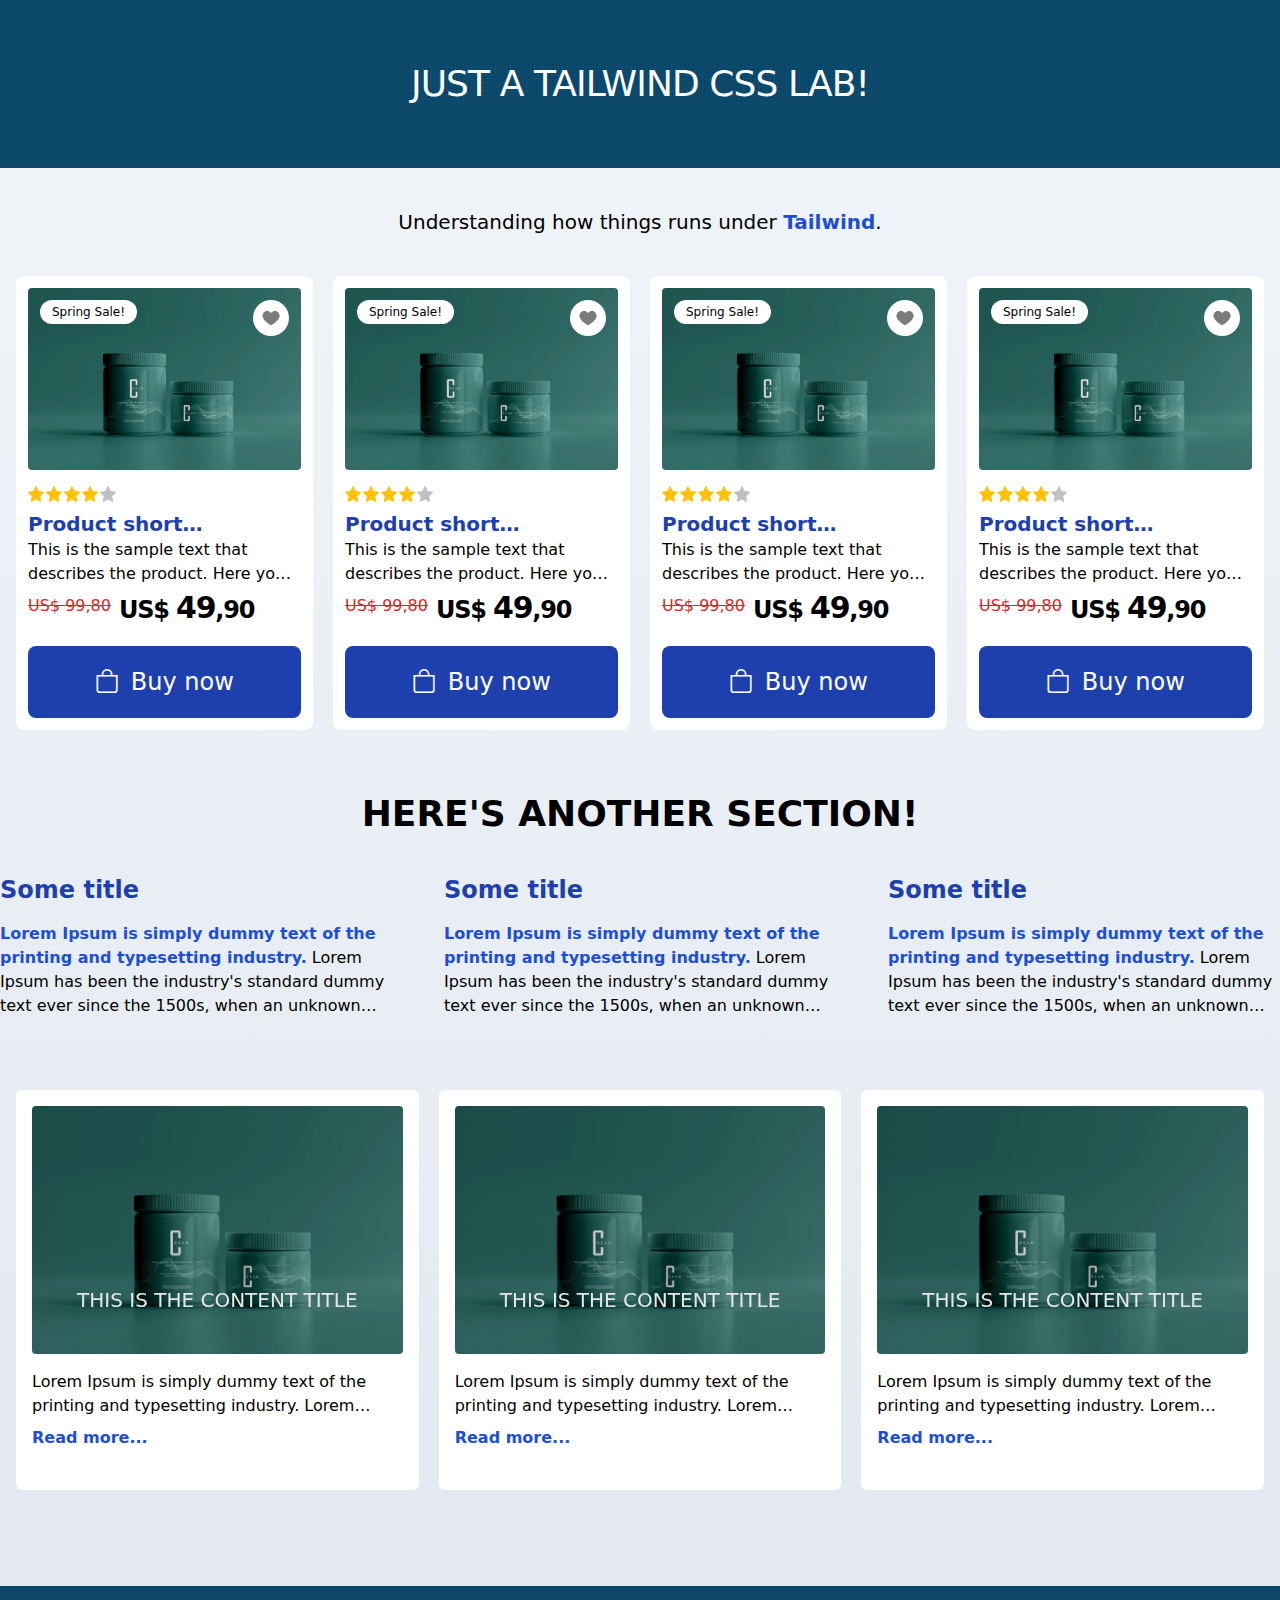
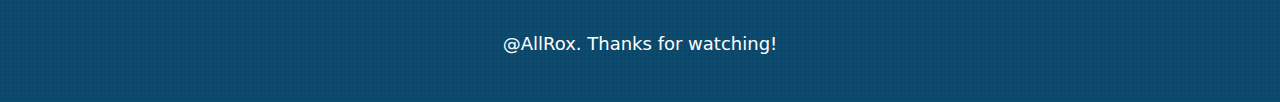
<file: index.html>
<!doctype html>
<html>
<head>
  <meta charset="UTF-8">
  <title>
    @AllRox - Just a Tailwind CSS Lab!
  </title>
  <meta name="author" content="AllRox">
  <meta name="description" content="Just an initial Tailwind CSS study">
  <meta name="keywords" content="Tailwind CSS, CSS">
  <meta name="viewport" content="width=device-width, initial-scale=1.0">
  <meta property="og:image" content="https://lab.allrox.com.br/tailwind/og-image.webp"/>
  <link href="./src/output.css" rel="stylesheet">
  <link rel="stylesheet" href="https://cdn.jsdelivr.net/npm/bootstrap-icons@1.11.3/font/bootstrap-icons.min.css">
</head>
<body class="bg-gradient-to-b from-slate-100 to-slate-200 h-full">

  <header>
      
    <div class="w-screen bg-sky-900 py-16 px-10 bg-[url('/src/img/bg-texture.webp')] bg-auto">
      <h1 class="text-white font-medium text-4xl text-center uppercase tracking-tight">
        Just a Tailwind CSS Lab!
      </h1>
    </div>
    <div class="mx-2 py-10">
      <p class="text-xl text-center">Understanding how things runs under <span class="font-bold">Tailwind</span>.</p>
    </div> 
  </header>

  <section id="product-cards" class="mx-4">
    <div class="container grid grid-cols md:grid-cols-2 lg:grid-cols-4 gap-5 mx-auto">

      <div class="product-card group">
        <div class="card-image-container">
          <img class="card-image" src="./src/img/sample-image.webp" alt="">
          <div class="badge">Spring Sale!</div>
          <img class="favorite-icon disabled" src="./src/img/heart.webp" alt="">
          <!-- <div class="bag-icon" src="" alt=""></div> -->
        </div>
        <div class="star-rating">
          <img src="./src/img/rating-star.webp" alt="1 star">
          <img src="./src/img/rating-star.webp" alt="2 stars">
          <img src="./src/img/rating-star.webp" alt="3 stars">
          <img src="./src/img/rating-star.webp" alt="4 stars">
          <img class="disabled" src="./src/img/rating-star.webp" alt="5 stars">
        </div>
        <p class="card-title">Product short description</p>
        <p class="card-description">This is the sample text that describes the product. Here you can add some valuable information for your customer.</p>
        <div class="pricing-container">
          <p class="old-price">US$ 99,80</p>
          <p class="pricing">US$ <span>49</span>,90</p>
        </div>
        <button class="primary-button"><i class="bi bi-bag"></i> Buy now</button>
      </div>

      <div class="product-card group">
        <div class="card-image-container ">
          <img class="card-image" src="./src/img/sample-image.webp" alt="">
          <div class="badge">Spring Sale!</div>
          <img class="favorite-icon disabled" src="./src/img/heart.webp" alt="">
          <!-- <div class="bag-icon" src="" alt=""></div> -->
        </div>
        <div class="star-rating">
          <img src="./src/img/rating-star.webp" alt="1 star">
          <img src="./src/img/rating-star.webp" alt="2 stars">
          <img src="./src/img/rating-star.webp" alt="3 stars">
          <img src="./src/img/rating-star.webp" alt="4 stars">
          <img class="disabled" src="./src/img/rating-star.webp" alt="5 stars">
        </div>
        <p class="card-title">Product short description</p>
        <p class="card-description">This is the sample text that describes the product. Here you can add some valuable information for your customer.</p>
        <div class="pricing-container">
          <p class="old-price">US$ 99,80</p>
          <p class="pricing">US$ <span>49</span>,90</p>
        </div>
        <button class="primary-button"><i class="bi bi-bag"></i> Buy now</button>
      </div>

      <div class="product-card group">
        <div class="card-image-container">
          <img class="card-image" src="./src/img/sample-image.webp" alt="">
          <div class="badge">Spring Sale!</div>
          <img class="favorite-icon disabled" src="./src/img/heart.webp" alt="">
          <!-- <div class="bag-icon" src="" alt=""></div> -->
        </div>
        <div class="star-rating">
          <img src="./src/img/rating-star.webp" alt="1 star">
          <img src="./src/img/rating-star.webp" alt="2 stars">
          <img src="./src/img/rating-star.webp" alt="3 stars">
          <img src="./src/img/rating-star.webp" alt="4 stars">
          <img class="disabled" src="./src/img/rating-star.webp" alt="5 stars">
        </div>
        <p class="card-title">Product short description</p>
        <p class="card-description">This is the sample text that describes the product. Here you can add some valuable information for your customer.</p>
        <div class="pricing-container">
          <p class="old-price">US$ 99,80</p>
          <p class="pricing">US$ <span>49</span>,90</p>
        </div>
        <button class="primary-button"><i class="bi bi-bag"></i> Buy now</button>
      </div>

      <div class="product-card group">
        <div class="card-image-container">
          <img class="card-image " src="./src/img/sample-image.webp" alt="">
          <div class="badge">Spring Sale!</div>
          <img class="favorite-icon disabled" src="./src/img/heart.webp" alt="">
          <!-- <div class="bag-icon" src="" alt=""></div> -->
        </div>
        <div class="star-rating">
          <img src="./src/img/rating-star.webp" alt="1 star">
          <img src="./src/img/rating-star.webp" alt="2 stars">
          <img src="./src/img/rating-star.webp" alt="3 stars">
          <img src="./src/img/rating-star.webp" alt="4 stars">
          <img class="disabled" src="./src/img/rating-star.webp" alt="5 stars">
        </div>
        <p class="card-title">Product short description</p>
        <p class="card-description">This is the sample text that describes the product. Here you can add some valuable information for your customer.</p>
        <div class="pricing-container">
          <p class="old-price">US$ 99,80</p>
          <p class="pricing">US$ <span>49</span>,90</p>
        </div>
        <button class="primary-button"><i class="bi bi-bag"></i> Buy now</button>
      </div>

    </div>
  </section>

  <section id="lorem-ipsum" class="container lg mx-auto mt-14 mb-10">
    <div>
      <h2 class="text-4xl text-center uppercase mt-16 mb-10 font-semibold">Here's another section!</h2>
    </div>
    <div class="flex flex-col mx-5 lg:flex-row lg:mx-auto lg:space-x-8 lg:space-y-0 gap-5">
      <div>
        <h3>Some title</h3>
        <p class="excerpt-lg"><span class="font-bold">Lorem Ipsum is simply dummy text of the printing and typesetting industry.</span> Lorem Ipsum has been the industry's standard dummy text ever since the 1500s, when an unknown printer took a galley of type and scrambled it to make a type specimen book. It has survived not only five centuries, but also the leap into electronic typesetting, remaining essentially unchanged. It was popularised in the 1960s with the release of Letraset sheets containing Lorem Ipsum passages, and more recently with desktop publishing software like Aldus PageMaker including versions of Lorem Ipsum.</p>
      </div>

      <div>
        <h3>Some title</h3>
        <p class="excerpt-lg"><span class="font-bold">Lorem Ipsum is simply dummy text of the printing and typesetting industry.</span> Lorem Ipsum has been the industry's standard dummy text ever since the 1500s, when an unknown printer took a galley of type and scrambled it to make a type specimen book. It has survived not only five centuries, but also the leap into electronic typesetting, remaining essentially unchanged. It was popularised in the 1960s with the release of Letraset sheets containing Lorem Ipsum passages, and more recently with desktop publishing software like Aldus PageMaker including versions of Lorem Ipsum.</p>
      </div>

      <div>
        <h3>Some title</h3>
        <p class="excerpt-lg"><span class="font-bold">Lorem Ipsum is simply dummy text of the printing and typesetting industry.</span> Lorem Ipsum has been the industry's standard dummy text ever since the 1500s, when an unknown printer took a galley of type and scrambled it to make a type specimen book. It has survived not only five centuries, but also the leap into electronic typesetting, remaining essentially unchanged. It was popularised in the 1960s with the release of Letraset sheets containing Lorem Ipsum passages, and more recently with desktop publishing software like Aldus PageMaker including versions of Lorem Ipsum.</p>
      </div>
    </div>
  </section>

  <section id="content" class="mx-4">
    <div class="container grid grid-cols md:grid-cols-2 lg:grid-cols-3 gap-5 mx-auto pt-8 pb-24">

      <div class="content-card group">
        <div class="content-card-image">
          <img class="card-image" src="./src/img/sample-image.webp" alt="">
          <p class="content-title">This is the content title</p>
        </div>
        <p class="excerpt-md">Lorem Ipsum is simply dummy text of the printing and typesetting industry. Lorem Ipsum has been the industry's standard dummy text ever since the 1500s, when an unknown printer took a galley of type and scrambled it to make a type specimen book. It has survived not only five centuries, but also the leap into electronic typesetting, remaining essentially unchanged. </p>
        <p class="card-link">Read more...</p>
        
      </div>

      <div class="content-card group">
        <div class="content-card-image">
          <img class="card-image" src="./src/img/sample-image.webp" alt="">
          <p class="content-title">This is the content title</p>
        </div>
        <p class="excerpt-md">Lorem Ipsum is simply dummy text of the printing and typesetting industry. Lorem Ipsum has been the industry's standard dummy text ever since the 1500s, when an unknown printer took a galley of type and scrambled it to make a type specimen book. It has survived not only five centuries, but also the leap into electronic typesetting, remaining essentially unchanged.</p>
        <p class="card-link">Read more...</p>
      </div>

      <div class="content-card group">
        <div class="content-card-image">
          <img class="card-image" src="./src/img/sample-image.webp" alt="">
          <p class="content-title">This is the content title</p>
        </div>
        <p class="excerpt-md">Lorem Ipsum is simply dummy text of the printing and typesetting industry. Lorem Ipsum has been the industry's standard dummy text ever since the 1500s, when an unknown printer took a galley of type and scrambled it to make a type specimen book. It has survived not only five centuries, but also the leap into electronic typesetting, remaining essentially unchanged.</p>
        <p class="card-link">Read more...</p>
      </div>

    </div>

  </section>

  <footer class="w-screen bg-sky-900 py-11 px-10 bg-[url('/src/img/bg-texture.webp')]  bg-auto">
    <p class="text-center text-white text-lg">@AllRox. Thanks for watching!</p>
  </footer>
  
</body>
</html>
</file>
<file: src/output.css>
*, ::before, ::after {
  --tw-border-spacing-x: 0;
  --tw-border-spacing-y: 0;
  --tw-translate-x: 0;
  --tw-translate-y: 0;
  --tw-rotate: 0;
  --tw-skew-x: 0;
  --tw-skew-y: 0;
  --tw-scale-x: 1;
  --tw-scale-y: 1;
  --tw-pan-x:  ;
  --tw-pan-y:  ;
  --tw-pinch-zoom:  ;
  --tw-scroll-snap-strictness: proximity;
  --tw-gradient-from-position:  ;
  --tw-gradient-via-position:  ;
  --tw-gradient-to-position:  ;
  --tw-ordinal:  ;
  --tw-slashed-zero:  ;
  --tw-numeric-figure:  ;
  --tw-numeric-spacing:  ;
  --tw-numeric-fraction:  ;
  --tw-ring-inset:  ;
  --tw-ring-offset-width: 0px;
  --tw-ring-offset-color: #fff;
  --tw-ring-color: rgb(59 130 246 / 0.5);
  --tw-ring-offset-shadow: 0 0 #0000;
  --tw-ring-shadow: 0 0 #0000;
  --tw-shadow: 0 0 #0000;
  --tw-shadow-colored: 0 0 #0000;
  --tw-blur:  ;
  --tw-brightness:  ;
  --tw-contrast:  ;
  --tw-grayscale:  ;
  --tw-hue-rotate:  ;
  --tw-invert:  ;
  --tw-saturate:  ;
  --tw-sepia:  ;
  --tw-drop-shadow:  ;
  --tw-backdrop-blur:  ;
  --tw-backdrop-brightness:  ;
  --tw-backdrop-contrast:  ;
  --tw-backdrop-grayscale:  ;
  --tw-backdrop-hue-rotate:  ;
  --tw-backdrop-invert:  ;
  --tw-backdrop-opacity:  ;
  --tw-backdrop-saturate:  ;
  --tw-backdrop-sepia:  ;
  --tw-contain-size:  ;
  --tw-contain-layout:  ;
  --tw-contain-paint:  ;
  --tw-contain-style:  ;
}

::backdrop {
  --tw-border-spacing-x: 0;
  --tw-border-spacing-y: 0;
  --tw-translate-x: 0;
  --tw-translate-y: 0;
  --tw-rotate: 0;
  --tw-skew-x: 0;
  --tw-skew-y: 0;
  --tw-scale-x: 1;
  --tw-scale-y: 1;
  --tw-pan-x:  ;
  --tw-pan-y:  ;
  --tw-pinch-zoom:  ;
  --tw-scroll-snap-strictness: proximity;
  --tw-gradient-from-position:  ;
  --tw-gradient-via-position:  ;
  --tw-gradient-to-position:  ;
  --tw-ordinal:  ;
  --tw-slashed-zero:  ;
  --tw-numeric-figure:  ;
  --tw-numeric-spacing:  ;
  --tw-numeric-fraction:  ;
  --tw-ring-inset:  ;
  --tw-ring-offset-width: 0px;
  --tw-ring-offset-color: #fff;
  --tw-ring-color: rgb(59 130 246 / 0.5);
  --tw-ring-offset-shadow: 0 0 #0000;
  --tw-ring-shadow: 0 0 #0000;
  --tw-shadow: 0 0 #0000;
  --tw-shadow-colored: 0 0 #0000;
  --tw-blur:  ;
  --tw-brightness:  ;
  --tw-contrast:  ;
  --tw-grayscale:  ;
  --tw-hue-rotate:  ;
  --tw-invert:  ;
  --tw-saturate:  ;
  --tw-sepia:  ;
  --tw-drop-shadow:  ;
  --tw-backdrop-blur:  ;
  --tw-backdrop-brightness:  ;
  --tw-backdrop-contrast:  ;
  --tw-backdrop-grayscale:  ;
  --tw-backdrop-hue-rotate:  ;
  --tw-backdrop-invert:  ;
  --tw-backdrop-opacity:  ;
  --tw-backdrop-saturate:  ;
  --tw-backdrop-sepia:  ;
  --tw-contain-size:  ;
  --tw-contain-layout:  ;
  --tw-contain-paint:  ;
  --tw-contain-style:  ;
}

/*
! tailwindcss v3.4.14 | MIT License | https://tailwindcss.com
*/

/*
1. Prevent padding and border from affecting element width. (https://github.com/mozdevs/cssremedy/issues/4)
2. Allow adding a border to an element by just adding a border-width. (https://github.com/tailwindcss/tailwindcss/pull/116)
*/

*,
::before,
::after {
  box-sizing: border-box;
  /* 1 */
  border-width: 0;
  /* 2 */
  border-style: solid;
  /* 2 */
  border-color: #e5e7eb;
  /* 2 */
}

::before,
::after {
  --tw-content: '';
}

/*
1. Use a consistent sensible line-height in all browsers.
2. Prevent adjustments of font size after orientation changes in iOS.
3. Use a more readable tab size.
4. Use the user's configured `sans` font-family by default.
5. Use the user's configured `sans` font-feature-settings by default.
6. Use the user's configured `sans` font-variation-settings by default.
7. Disable tap highlights on iOS
*/

html,
:host {
  line-height: 1.5;
  /* 1 */
  -webkit-text-size-adjust: 100%;
  /* 2 */
  -moz-tab-size: 4;
  /* 3 */
  -o-tab-size: 4;
     tab-size: 4;
  /* 3 */
  font-family: ui-sans-serif, system-ui, sans-serif, "Apple Color Emoji", "Segoe UI Emoji", "Segoe UI Symbol", "Noto Color Emoji";
  /* 4 */
  font-feature-settings: normal;
  /* 5 */
  font-variation-settings: normal;
  /* 6 */
  -webkit-tap-highlight-color: transparent;
  /* 7 */
}

/*
1. Remove the margin in all browsers.
2. Inherit line-height from `html` so users can set them as a class directly on the `html` element.
*/

body {
  margin: 0;
  /* 1 */
  line-height: inherit;
  /* 2 */
}

/*
1. Add the correct height in Firefox.
2. Correct the inheritance of border color in Firefox. (https://bugzilla.mozilla.org/show_bug.cgi?id=190655)
3. Ensure horizontal rules are visible by default.
*/

hr {
  height: 0;
  /* 1 */
  color: inherit;
  /* 2 */
  border-top-width: 1px;
  /* 3 */
}

/*
Add the correct text decoration in Chrome, Edge, and Safari.
*/

abbr:where([title]) {
  -webkit-text-decoration: underline dotted;
          text-decoration: underline dotted;
}

/*
Remove the default font size and weight for headings.
*/

h1,
h2,
h3,
h4,
h5,
h6 {
  font-size: inherit;
  font-weight: inherit;
}

/*
Reset links to optimize for opt-in styling instead of opt-out.
*/

a {
  color: inherit;
  text-decoration: inherit;
}

/*
Add the correct font weight in Edge and Safari.
*/

b,
strong {
  font-weight: bolder;
}

/*
1. Use the user's configured `mono` font-family by default.
2. Use the user's configured `mono` font-feature-settings by default.
3. Use the user's configured `mono` font-variation-settings by default.
4. Correct the odd `em` font sizing in all browsers.
*/

code,
kbd,
samp,
pre {
  font-family: ui-monospace, SFMono-Regular, Menlo, Monaco, Consolas, "Liberation Mono", "Courier New", monospace;
  /* 1 */
  font-feature-settings: normal;
  /* 2 */
  font-variation-settings: normal;
  /* 3 */
  font-size: 1em;
  /* 4 */
}

/*
Add the correct font size in all browsers.
*/

small {
  font-size: 80%;
}

/*
Prevent `sub` and `sup` elements from affecting the line height in all browsers.
*/

sub,
sup {
  font-size: 75%;
  line-height: 0;
  position: relative;
  vertical-align: baseline;
}

sub {
  bottom: -0.25em;
}

sup {
  top: -0.5em;
}

/*
1. Remove text indentation from table contents in Chrome and Safari. (https://bugs.chromium.org/p/chromium/issues/detail?id=999088, https://bugs.webkit.org/show_bug.cgi?id=201297)
2. Correct table border color inheritance in all Chrome and Safari. (https://bugs.chromium.org/p/chromium/issues/detail?id=935729, https://bugs.webkit.org/show_bug.cgi?id=195016)
3. Remove gaps between table borders by default.
*/

table {
  text-indent: 0;
  /* 1 */
  border-color: inherit;
  /* 2 */
  border-collapse: collapse;
  /* 3 */
}

/*
1. Change the font styles in all browsers.
2. Remove the margin in Firefox and Safari.
3. Remove default padding in all browsers.
*/

button,
input,
optgroup,
select,
textarea {
  font-family: inherit;
  /* 1 */
  font-feature-settings: inherit;
  /* 1 */
  font-variation-settings: inherit;
  /* 1 */
  font-size: 100%;
  /* 1 */
  font-weight: inherit;
  /* 1 */
  line-height: inherit;
  /* 1 */
  letter-spacing: inherit;
  /* 1 */
  color: inherit;
  /* 1 */
  margin: 0;
  /* 2 */
  padding: 0;
  /* 3 */
}

/*
Remove the inheritance of text transform in Edge and Firefox.
*/

button,
select {
  text-transform: none;
}

/*
1. Correct the inability to style clickable types in iOS and Safari.
2. Remove default button styles.
*/

button,
input:where([type='button']),
input:where([type='reset']),
input:where([type='submit']) {
  -webkit-appearance: button;
  /* 1 */
  background-color: transparent;
  /* 2 */
  background-image: none;
  /* 2 */
}

/*
Use the modern Firefox focus style for all focusable elements.
*/

:-moz-focusring {
  outline: auto;
}

/*
Remove the additional `:invalid` styles in Firefox. (https://github.com/mozilla/gecko-dev/blob/2f9eacd9d3d995c937b4251a5557d95d494c9be1/layout/style/res/forms.css#L728-L737)
*/

:-moz-ui-invalid {
  box-shadow: none;
}

/*
Add the correct vertical alignment in Chrome and Firefox.
*/

progress {
  vertical-align: baseline;
}

/*
Correct the cursor style of increment and decrement buttons in Safari.
*/

::-webkit-inner-spin-button,
::-webkit-outer-spin-button {
  height: auto;
}

/*
1. Correct the odd appearance in Chrome and Safari.
2. Correct the outline style in Safari.
*/

[type='search'] {
  -webkit-appearance: textfield;
  /* 1 */
  outline-offset: -2px;
  /* 2 */
}

/*
Remove the inner padding in Chrome and Safari on macOS.
*/

::-webkit-search-decoration {
  -webkit-appearance: none;
}

/*
1. Correct the inability to style clickable types in iOS and Safari.
2. Change font properties to `inherit` in Safari.
*/

::-webkit-file-upload-button {
  -webkit-appearance: button;
  /* 1 */
  font: inherit;
  /* 2 */
}

/*
Add the correct display in Chrome and Safari.
*/

summary {
  display: list-item;
}

/*
Removes the default spacing and border for appropriate elements.
*/

blockquote,
dl,
dd,
h1,
h2,
h3,
h4,
h5,
h6,
hr,
figure,
p,
pre {
  margin: 0;
}

fieldset {
  margin: 0;
  padding: 0;
}

legend {
  padding: 0;
}

ol,
ul,
menu {
  list-style: none;
  margin: 0;
  padding: 0;
}

/*
Reset default styling for dialogs.
*/

dialog {
  padding: 0;
}

/*
Prevent resizing textareas horizontally by default.
*/

textarea {
  resize: vertical;
}

/*
1. Reset the default placeholder opacity in Firefox. (https://github.com/tailwindlabs/tailwindcss/issues/3300)
2. Set the default placeholder color to the user's configured gray 400 color.
*/

input::-moz-placeholder, textarea::-moz-placeholder {
  opacity: 1;
  /* 1 */
  color: #9ca3af;
  /* 2 */
}

input::placeholder,
textarea::placeholder {
  opacity: 1;
  /* 1 */
  color: #9ca3af;
  /* 2 */
}

/*
Set the default cursor for buttons.
*/

button,
[role="button"] {
  cursor: pointer;
}

/*
Make sure disabled buttons don't get the pointer cursor.
*/

:disabled {
  cursor: default;
}

/*
1. Make replaced elements `display: block` by default. (https://github.com/mozdevs/cssremedy/issues/14)
2. Add `vertical-align: middle` to align replaced elements more sensibly by default. (https://github.com/jensimmons/cssremedy/issues/14#issuecomment-634934210)
   This can trigger a poorly considered lint error in some tools but is included by design.
*/

img,
svg,
video,
canvas,
audio,
iframe,
embed,
object {
  display: block;
  /* 1 */
  vertical-align: middle;
  /* 2 */
}

/*
Constrain images and videos to the parent width and preserve their intrinsic aspect ratio. (https://github.com/mozdevs/cssremedy/issues/14)
*/

img,
video {
  max-width: 100%;
  height: auto;
}

/* Make elements with the HTML hidden attribute stay hidden by default */

[hidden]:where(:not([hidden="until-found"])) {
  display: none;
}

.container {
  width: 100%;
}

@media (min-width: 640px) {
  .container {
    max-width: 640px;
  }
}

@media (min-width: 768px) {
  .container {
    max-width: 768px;
  }
}

@media (min-width: 1024px) {
  .container {
    max-width: 1024px;
  }
}

@media (min-width: 1280px) {
  .container {
    max-width: 1280px;
  }
}

@media (min-width: 1536px) {
  .container {
    max-width: 1536px;
  }
}

.product-card {
  border-radius: 0.5rem;
  --tw-bg-opacity: 1;
  background-color: rgb(255 255 255 / var(--tw-bg-opacity));
  padding: 0.75rem;
}

@media (min-width: 768px) {
  .product-card:hover {
    --tw-shadow: 0 25px 50px -12px rgb(0 0 0 / 0.25);
    --tw-shadow-colored: 0 25px 50px -12px var(--tw-shadow-color);
    box-shadow: var(--tw-ring-offset-shadow, 0 0 #0000), var(--tw-ring-shadow, 0 0 #0000), var(--tw-shadow);
  }
}

.card-image-container {
  position: relative;
  margin-bottom: 0.75rem;
  border-radius: 0.5rem;
}

.card-image {
  margin-bottom: 1rem;
  border-radius: 0.25rem;
  --tw-brightness: brightness(0.9);
  filter: var(--tw-blur) var(--tw-brightness) var(--tw-contrast) var(--tw-grayscale) var(--tw-hue-rotate) var(--tw-invert) var(--tw-saturate) var(--tw-sepia) var(--tw-drop-shadow);
  transition-duration: 200ms;
}

.group:hover .card-image {
  --tw-brightness: brightness(1.05);
  filter: var(--tw-blur) var(--tw-brightness) var(--tw-contrast) var(--tw-grayscale) var(--tw-hue-rotate) var(--tw-invert) var(--tw-saturate) var(--tw-sepia) var(--tw-drop-shadow);
}

.bag-icon {
  position: absolute;
  bottom: 0.5rem;
  right: 0.5rem;
  margin: 0.5rem;
  height: 2rem;
  width: 2rem;
  border-radius: 9999px;
  --tw-bg-opacity: 1;
  background-color: rgb(255 255 255 / var(--tw-bg-opacity));
  background-size: 18px 18px;
  padding: 0.75rem;
  background-image: url("./img/bag.webp");
  background-repeat: no-repeat;
  background-position: center;
}

.badge {
  position: absolute;
  top: 0.75rem;
  left: 0.75rem;
  border-radius: 9999px;
  --tw-bg-opacity: 1;
  background-color: rgb(255 255 255 / var(--tw-bg-opacity));
  padding-left: 0.75rem;
  padding-right: 0.75rem;
  padding-top: 0.25rem;
  padding-bottom: 0.25rem;
  font-size: 0.75rem;
  line-height: 1rem;
  font-weight: 500;
}

.favorite-icon {
  position: absolute;
  top: 0.75rem;
  right: 0.75rem;
  height: 2.25rem;
  border-radius: 9999px;
  --tw-bg-opacity: 1;
  background-color: rgb(255 255 255 / var(--tw-bg-opacity));
  padding: 0.5rem;
}

.card-title {
  overflow: hidden;
  display: -webkit-box;
  -webkit-box-orient: vertical;
  -webkit-line-clamp: 1;
  font-size: 1.25rem;
  line-height: 1.75rem;
  font-weight: 700;
  --tw-text-opacity: 1;
  color: rgb(30 64 175 / var(--tw-text-opacity));
}

.star-rating {
  margin-bottom: 0.5rem;
  display: flex;
  height: 1rem;
  flex-direction: row;
  align-items: center;
  gap: 0.125rem;
}

.disabled {
  --tw-saturate: saturate(0);
  filter: var(--tw-blur) var(--tw-brightness) var(--tw-contrast) var(--tw-grayscale) var(--tw-hue-rotate) var(--tw-invert) var(--tw-saturate) var(--tw-sepia) var(--tw-drop-shadow);
}

.star-rating img {
  height: 1rem;
  width: 1rem;
}

.star-rating img:hover {
  --tw-scale-x: 1.25;
  --tw-scale-y: 1.25;
  transform: translate(var(--tw-translate-x), var(--tw-translate-y)) rotate(var(--tw-rotate)) skewX(var(--tw-skew-x)) skewY(var(--tw-skew-y)) scaleX(var(--tw-scale-x)) scaleY(var(--tw-scale-y));
}

.old-price {
  margin-inline-end: 0.5rem;
  font-size: 0.75rem;
  line-height: 1rem;
  --tw-text-opacity: 1;
  color: rgb(220 38 38 / var(--tw-text-opacity));
  text-decoration-line: line-through;
}

@media (min-width: 768px) {
  .old-price {
    font-size: 1rem;
    line-height: 1.5rem;
  }
}

@media (min-width: 1024px) {
  .old-price {
    font-size: 1rem;
    line-height: 1.5rem;
  }
}

.pricing {
  margin-top: 0.25rem;
  align-items: flex-start;
  text-align: center;
  font-size: 1.5rem;
  line-height: 2rem;
  font-weight: 700;
  letter-spacing: -0.05em;
}

.pricing span {
  font-size: 1.875rem;
  line-height: 2.25rem;
  font-weight: 700;
  --tw-text-opacity: 1;
  color: rgb(0 0 0 / var(--tw-text-opacity));
}

.pricing-container {
  width: 100%;
}

@media (min-width: 640px) {
  .pricing-container {
    max-width: 640px;
  }
}

@media (min-width: 768px) {
  .pricing-container {
    max-width: 768px;
  }
}

@media (min-width: 1024px) {
  .pricing-container {
    max-width: 1024px;
  }
}

@media (min-width: 1280px) {
  .pricing-container {
    max-width: 1280px;
  }
}

@media (min-width: 1536px) {
  .pricing-container {
    max-width: 1536px;
  }
}

.pricing-container {
  display: flex;
  flex-wrap: wrap;
  align-items: center;
  justify-content: flex-start;
}

.content-card {
  border-radius: 0.375rem;
  --tw-bg-opacity: 1;
  background-color: rgb(255 255 255 / var(--tw-bg-opacity));
  padding: 1rem;
  padding-bottom: 2rem;
}

@media (min-width: 768px) {
  .content-card:hover {
    --tw-shadow: 0 25px 50px -12px rgb(0 0 0 / 0.25);
    --tw-shadow-colored: 0 25px 50px -12px var(--tw-shadow-color);
    box-shadow: var(--tw-ring-offset-shadow, 0 0 #0000), var(--tw-ring-shadow, 0 0 #0000), var(--tw-shadow);
  }
}

.content-card-image {
  position: relative;
  --tw-brightness: brightness(0.9);
  filter: var(--tw-blur) var(--tw-brightness) var(--tw-contrast) var(--tw-grayscale) var(--tw-hue-rotate) var(--tw-invert) var(--tw-saturate) var(--tw-sepia) var(--tw-drop-shadow);
  transition-duration: 200ms;
}

.group:hover .content-card-image {
  --tw-brightness: brightness(1.05);
  filter: var(--tw-blur) var(--tw-brightness) var(--tw-contrast) var(--tw-grayscale) var(--tw-hue-rotate) var(--tw-invert) var(--tw-saturate) var(--tw-sepia) var(--tw-drop-shadow);
}

.card-description {
  overflow: hidden;
  display: -webkit-box;
  -webkit-box-orient: vertical;
  -webkit-line-clamp: 2;
  font-size: 1rem;
  line-height: 1.5rem;
}

@media (min-width: 768px) {
  .card-description {
    font-size: 1rem;
    line-height: 1.5rem;
  }
}

.content-title {
  position: absolute;
  bottom: 2.5rem;
  overflow: hidden;
  display: -webkit-box;
  -webkit-box-orient: vertical;
  -webkit-line-clamp: 2;
  width: 100%;
  text-align: center;
  font-size: 1.25rem;
  line-height: 1.75rem;
  font-weight: 500;
  text-transform: uppercase;
  --tw-text-opacity: 1;
  color: rgb(255 255 255 / var(--tw-text-opacity));
}

.card-link {
  padding-top: 0.5rem;
  padding-bottom: 0.5rem;
  font-size: 1rem;
  line-height: 1.5rem;
  font-weight: 700;
  --tw-text-opacity: 1;
  color: rgb(29 78 216 / var(--tw-text-opacity));
}

.lorem-ipsum, h3 {
  margin-bottom: 1rem;
  font-size: 1.5rem;
  line-height: 2rem;
  font-weight: 700;
  --tw-text-opacity: 1;
  color: rgb(30 64 175 / var(--tw-text-opacity));
}

.primary-button {
  margin-top: 1.25rem;
  width: 100%;
  border-radius: 0.5rem;
  --tw-bg-opacity: 1;
  background-color: rgb(30 64 175 / var(--tw-bg-opacity));
  padding-left: 0.75rem;
  padding-right: 0.75rem;
  padding-top: 0.75rem;
  padding-bottom: 0.75rem;
  font-size: 1.25rem;
  line-height: 1.75rem;
  --tw-text-opacity: 1;
  color: rgb(255 255 255 / var(--tw-text-opacity));
}

.primary-button:hover {
  --tw-bg-opacity: 1;
  background-color: rgb(29 78 216 / var(--tw-bg-opacity));
}

@media (min-width: 768px) {
  .primary-button {
    padding-left: 1.75rem;
    padding-right: 1.75rem;
    padding-top: 1.25rem;
    padding-bottom: 1.25rem;
    font-size: 1.5rem;
    line-height: 2rem;
  }
}

.primary-button i {
  margin-inline-end: 0.25rem;
}

.excerpt-lg {
  overflow: hidden;
  display: -webkit-box;
  -webkit-box-orient: vertical;
  -webkit-line-clamp: 4;
}

.excerpt-md {
  overflow: hidden;
  display: -webkit-box;
  -webkit-box-orient: vertical;
  -webkit-line-clamp: 2;
}

.excerpt-sm {
  overflow: hidden;
  display: -webkit-box;
  -webkit-box-orient: vertical;
  -webkit-line-clamp: 1;
}

span {
  --tw-text-opacity: 1;
  color: rgb(29 78 216 / var(--tw-text-opacity));
}

.absolute {
  position: absolute;
}

.relative {
  position: relative;
}

.bottom-10 {
  bottom: 2.5rem;
}

.bottom-2 {
  bottom: 0.5rem;
}

.left-3 {
  left: 0.75rem;
}

.right-2 {
  right: 0.5rem;
}

.right-3 {
  right: 0.75rem;
}

.top-3 {
  top: 0.75rem;
}

.m-2 {
  margin: 0.5rem;
}

.mx-2 {
  margin-left: 0.5rem;
  margin-right: 0.5rem;
}

.mx-4 {
  margin-left: 1rem;
  margin-right: 1rem;
}

.mx-5 {
  margin-left: 1.25rem;
  margin-right: 1.25rem;
}

.mx-auto {
  margin-left: auto;
  margin-right: auto;
}

.mb-10 {
  margin-bottom: 2.5rem;
}

.mb-2 {
  margin-bottom: 0.5rem;
}

.mb-3 {
  margin-bottom: 0.75rem;
}

.mb-4 {
  margin-bottom: 1rem;
}

.me-1 {
  margin-inline-end: 0.25rem;
}

.me-2 {
  margin-inline-end: 0.5rem;
}

.mt-1 {
  margin-top: 0.25rem;
}

.mt-14 {
  margin-top: 3.5rem;
}

.mt-16 {
  margin-top: 4rem;
}

.mt-5 {
  margin-top: 1.25rem;
}

.line-clamp-1 {
  overflow: hidden;
  display: -webkit-box;
  -webkit-box-orient: vertical;
  -webkit-line-clamp: 1;
}

.line-clamp-2 {
  overflow: hidden;
  display: -webkit-box;
  -webkit-box-orient: vertical;
  -webkit-line-clamp: 2;
}

.line-clamp-4 {
  overflow: hidden;
  display: -webkit-box;
  -webkit-box-orient: vertical;
  -webkit-line-clamp: 4;
}

.flex {
  display: flex;
}

.grid {
  display: grid;
}

.h-4 {
  height: 1rem;
}

.h-8 {
  height: 2rem;
}

.h-9 {
  height: 2.25rem;
}

.h-full {
  height: 100%;
}

.w-4 {
  width: 1rem;
}

.w-8 {
  width: 2rem;
}

.w-full {
  width: 100%;
}

.w-screen {
  width: 100vw;
}

.scale-125 {
  --tw-scale-x: 1.25;
  --tw-scale-y: 1.25;
  transform: translate(var(--tw-translate-x), var(--tw-translate-y)) rotate(var(--tw-rotate)) skewX(var(--tw-skew-x)) skewY(var(--tw-skew-y)) scaleX(var(--tw-scale-x)) scaleY(var(--tw-scale-y));
}

.flex-row {
  flex-direction: row;
}

.flex-col {
  flex-direction: column;
}

.flex-wrap {
  flex-wrap: wrap;
}

.items-start {
  align-items: flex-start;
}

.items-center {
  align-items: center;
}

.justify-start {
  justify-content: flex-start;
}

.gap-0\.5 {
  gap: 0.125rem;
}

.gap-5 {
  gap: 1.25rem;
}

.rounded {
  border-radius: 0.25rem;
}

.rounded-full {
  border-radius: 9999px;
}

.rounded-lg {
  border-radius: 0.5rem;
}

.rounded-md {
  border-radius: 0.375rem;
}

.bg-blue-800 {
  --tw-bg-opacity: 1;
  background-color: rgb(30 64 175 / var(--tw-bg-opacity));
}

.bg-sky-900 {
  --tw-bg-opacity: 1;
  background-color: rgb(12 74 110 / var(--tw-bg-opacity));
}

.bg-white {
  --tw-bg-opacity: 1;
  background-color: rgb(255 255 255 / var(--tw-bg-opacity));
}

.bg-\[url\(\'\/src\/img\/bg-texture\.webp\'\)\] {
  background-image: url('/src/img/bg-texture.webp');
}

.bg-gradient-to-b {
  background-image: linear-gradient(to bottom, var(--tw-gradient-stops));
}

.from-slate-100 {
  --tw-gradient-from: #f1f5f9 var(--tw-gradient-from-position);
  --tw-gradient-to: rgb(241 245 249 / 0) var(--tw-gradient-to-position);
  --tw-gradient-stops: var(--tw-gradient-from), var(--tw-gradient-to);
}

.to-slate-200 {
  --tw-gradient-to: #e2e8f0 var(--tw-gradient-to-position);
}

.bg-\[length\:18px_18px\] {
  background-size: 18px 18px;
}

.bg-auto {
  background-size: auto;
}

.p-2 {
  padding: 0.5rem;
}

.p-3 {
  padding: 0.75rem;
}

.p-4 {
  padding: 1rem;
}

.px-10 {
  padding-left: 2.5rem;
  padding-right: 2.5rem;
}

.px-3 {
  padding-left: 0.75rem;
  padding-right: 0.75rem;
}

.py-1 {
  padding-top: 0.25rem;
  padding-bottom: 0.25rem;
}

.py-10 {
  padding-top: 2.5rem;
  padding-bottom: 2.5rem;
}

.py-11 {
  padding-top: 2.75rem;
  padding-bottom: 2.75rem;
}

.py-16 {
  padding-top: 4rem;
  padding-bottom: 4rem;
}

.py-2 {
  padding-top: 0.5rem;
  padding-bottom: 0.5rem;
}

.py-3 {
  padding-top: 0.75rem;
  padding-bottom: 0.75rem;
}

.pb-16 {
  padding-bottom: 4rem;
}

.pb-8 {
  padding-bottom: 2rem;
}

.pt-10 {
  padding-top: 2.5rem;
}

.pb-24 {
  padding-bottom: 6rem;
}

.pt-8 {
  padding-top: 2rem;
}

.text-center {
  text-align: center;
}

.text-2xl {
  font-size: 1.5rem;
  line-height: 2rem;
}

.text-3xl {
  font-size: 1.875rem;
  line-height: 2.25rem;
}

.text-4xl {
  font-size: 2.25rem;
  line-height: 2.5rem;
}

.text-base {
  font-size: 1rem;
  line-height: 1.5rem;
}

.text-lg {
  font-size: 1.125rem;
  line-height: 1.75rem;
}

.text-xl {
  font-size: 1.25rem;
  line-height: 1.75rem;
}

.text-xs {
  font-size: 0.75rem;
  line-height: 1rem;
}

.font-bold {
  font-weight: 700;
}

.font-medium {
  font-weight: 500;
}

.font-semibold {
  font-weight: 600;
}

.uppercase {
  text-transform: uppercase;
}

.tracking-tight {
  letter-spacing: -0.025em;
}

.tracking-tighter {
  letter-spacing: -0.05em;
}

.text-black {
  --tw-text-opacity: 1;
  color: rgb(0 0 0 / var(--tw-text-opacity));
}

.text-blue-700 {
  --tw-text-opacity: 1;
  color: rgb(29 78 216 / var(--tw-text-opacity));
}

.text-blue-800 {
  --tw-text-opacity: 1;
  color: rgb(30 64 175 / var(--tw-text-opacity));
}

.text-red-600 {
  --tw-text-opacity: 1;
  color: rgb(220 38 38 / var(--tw-text-opacity));
}

.text-white {
  --tw-text-opacity: 1;
  color: rgb(255 255 255 / var(--tw-text-opacity));
}

.line-through {
  text-decoration-line: line-through;
}

.shadow-2xl {
  --tw-shadow: 0 25px 50px -12px rgb(0 0 0 / 0.25);
  --tw-shadow-colored: 0 25px 50px -12px var(--tw-shadow-color);
  box-shadow: var(--tw-ring-offset-shadow, 0 0 #0000), var(--tw-ring-shadow, 0 0 #0000), var(--tw-shadow);
}

.brightness-\[0\.9\] {
  --tw-brightness: brightness(0.9);
  filter: var(--tw-blur) var(--tw-brightness) var(--tw-contrast) var(--tw-grayscale) var(--tw-hue-rotate) var(--tw-invert) var(--tw-saturate) var(--tw-sepia) var(--tw-drop-shadow);
}

.saturate-0 {
  --tw-saturate: saturate(0);
  filter: var(--tw-blur) var(--tw-brightness) var(--tw-contrast) var(--tw-grayscale) var(--tw-hue-rotate) var(--tw-invert) var(--tw-saturate) var(--tw-sepia) var(--tw-drop-shadow);
}

.duration-200 {
  transition-duration: 200ms;
}

.hover\:scale-125:hover {
  --tw-scale-x: 1.25;
  --tw-scale-y: 1.25;
  transform: translate(var(--tw-translate-x), var(--tw-translate-y)) rotate(var(--tw-rotate)) skewX(var(--tw-skew-x)) skewY(var(--tw-skew-y)) scaleX(var(--tw-scale-x)) scaleY(var(--tw-scale-y));
}

.hover\:bg-blue-700:hover {
  --tw-bg-opacity: 1;
  background-color: rgb(29 78 216 / var(--tw-bg-opacity));
}

.group:hover .group-hover\:brightness-\[1\.05\] {
  --tw-brightness: brightness(1.05);
  filter: var(--tw-blur) var(--tw-brightness) var(--tw-contrast) var(--tw-grayscale) var(--tw-hue-rotate) var(--tw-invert) var(--tw-saturate) var(--tw-sepia) var(--tw-drop-shadow);
}

@media (min-width: 768px) {
  .md\:grid-cols-2 {
    grid-template-columns: repeat(2, minmax(0, 1fr));
  }

  .md\:px-7 {
    padding-left: 1.75rem;
    padding-right: 1.75rem;
  }

  .md\:py-5 {
    padding-top: 1.25rem;
    padding-bottom: 1.25rem;
  }

  .md\:text-2xl {
    font-size: 1.5rem;
    line-height: 2rem;
  }

  .md\:text-base {
    font-size: 1rem;
    line-height: 1.5rem;
  }

  .md\:hover\:shadow-2xl:hover {
    --tw-shadow: 0 25px 50px -12px rgb(0 0 0 / 0.25);
    --tw-shadow-colored: 0 25px 50px -12px var(--tw-shadow-color);
    box-shadow: var(--tw-ring-offset-shadow, 0 0 #0000), var(--tw-ring-shadow, 0 0 #0000), var(--tw-shadow);
  }
}

@media (min-width: 1024px) {
  .lg\:mx-auto {
    margin-left: auto;
    margin-right: auto;
  }

  .lg\:grid-cols-3 {
    grid-template-columns: repeat(3, minmax(0, 1fr));
  }

  .lg\:grid-cols-4 {
    grid-template-columns: repeat(4, minmax(0, 1fr));
  }

  .lg\:flex-row {
    flex-direction: row;
  }

  .lg\:space-x-8 > :not([hidden]) ~ :not([hidden]) {
    --tw-space-x-reverse: 0;
    margin-right: calc(2rem * var(--tw-space-x-reverse));
    margin-left: calc(2rem * calc(1 - var(--tw-space-x-reverse)));
  }

  .lg\:space-y-0 > :not([hidden]) ~ :not([hidden]) {
    --tw-space-y-reverse: 0;
    margin-top: calc(0px * calc(1 - var(--tw-space-y-reverse)));
    margin-bottom: calc(0px * var(--tw-space-y-reverse));
  }

  .lg\:text-base {
    font-size: 1rem;
    line-height: 1.5rem;
  }
}
</file>
